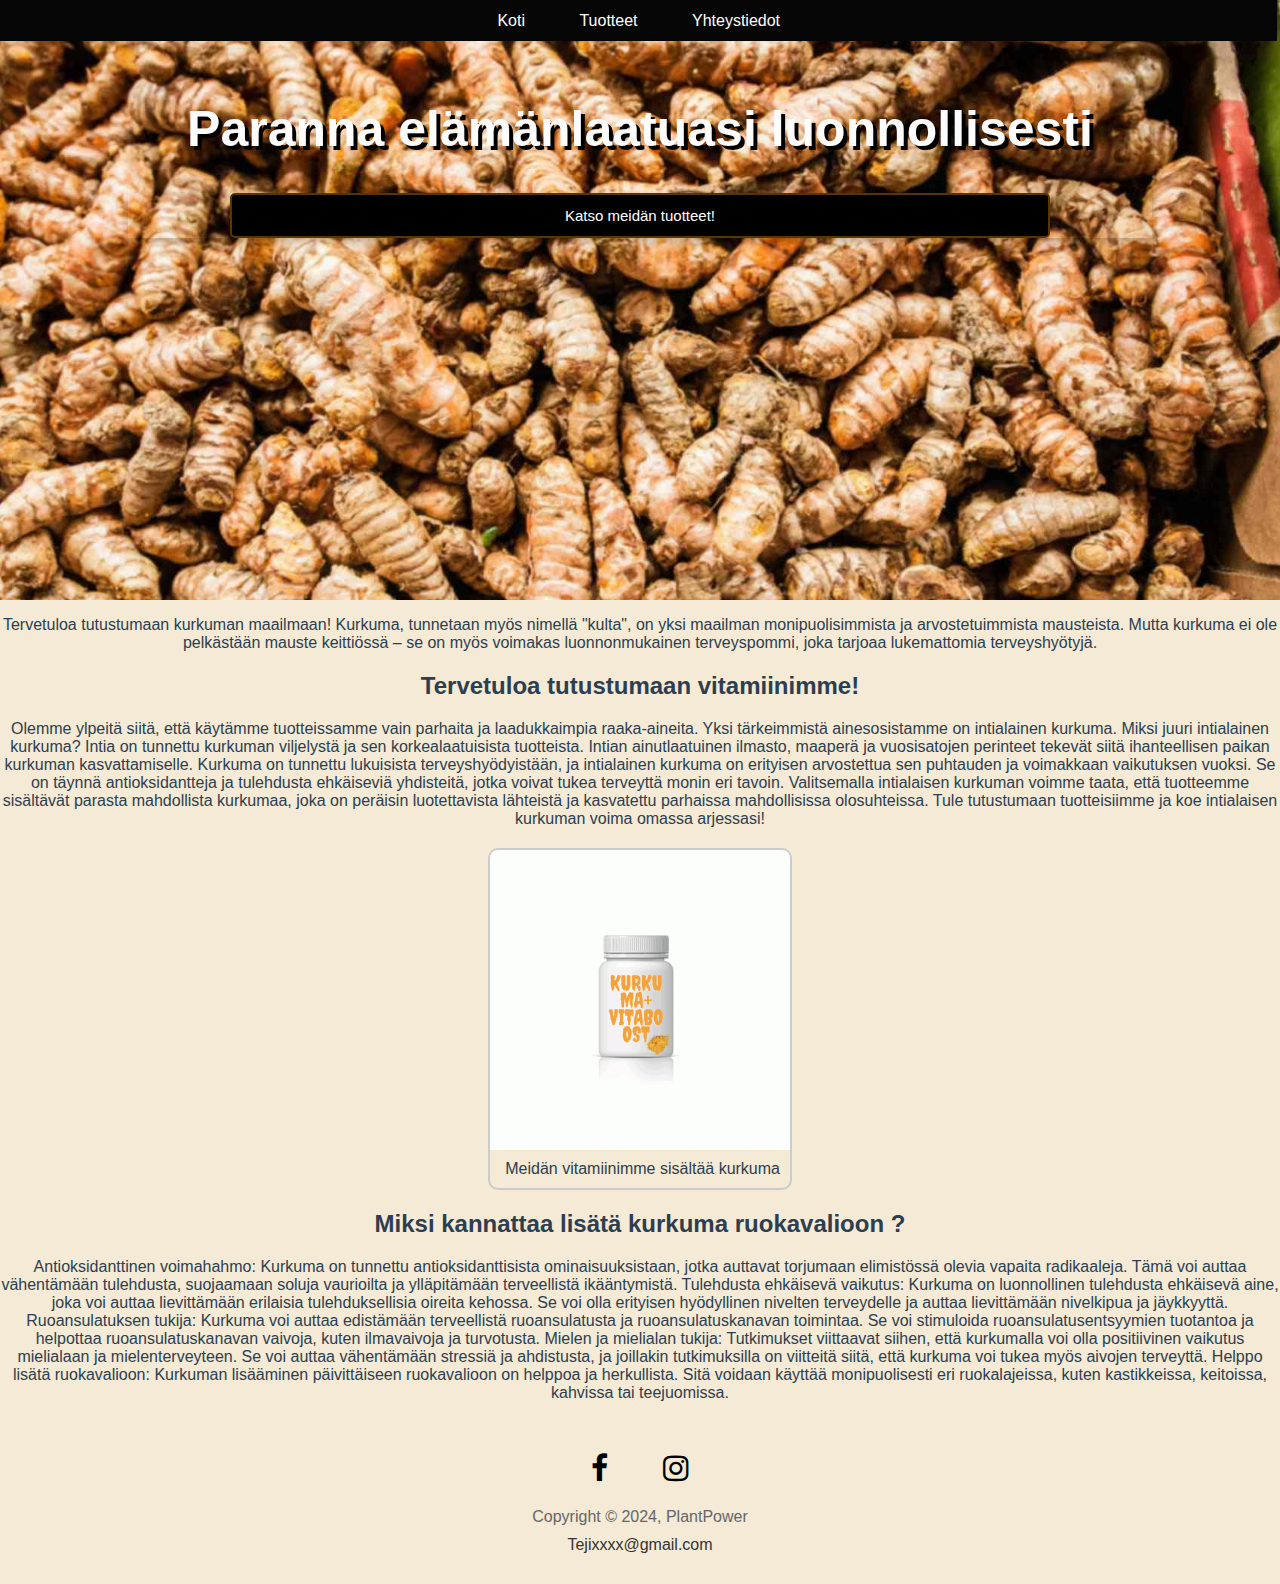
<file: index.html>
<!DOCTYPE html>
<html lang="fi">
<head>
    <meta charset="UTF-8">
    <meta name="viewport" content="width=device-width, initial-scale=1.0">
    <title>PlantPower</title>
    <meta name="robots" content="noindex">
    <meta name="googlebot" content="noindex">
    <link rel="stylesheet" href="tyyli.css">
    <link rel="stylesheet" href="https://cdnjs.cloudflare.com/ajax/libs/font-awesome/4.7.0/css/font-awesome.min.css">
</head>
<body>
    <header id="etusivu">
        <nav>
            <a href="index.html" id="valittu">Koti</a>
            <a href="tuotteet.html">Tuotteet</a>
            <a href="yhteistiedot.html">Yhteystiedot</a>    
        </nav>
        <br>
        <br>
        <h1 id="slogan">Paranna elämänlaatuasi luonnollisesti</h1>
        
        <div class="card">
            <p class="lue-lisaa"></p> <!-- Tässä korjattu luokan nimi -->
            <p><button id="tuotteetButton">Katso meidän tuotteet!</button></p>
        </div>
        
        <script>
            document.addEventListener("DOMContentLoaded", function() {
                document.getElementById("tuotteetButton").addEventListener("click", function() {
                    window.location.href = "tuotteet.html"; // Ohjaa käyttäjän suoraan tuotesivulle
                });
            });
        </script>
        
    </header>

    <div class="sisalto">
        <p class="esittely">Tervetuloa tutustumaan kurkuman maailmaan! Kurkuma, tunnetaan myös nimellä "kulta", on yksi maailman monipuolisimmista ja arvostetuimmista mausteista. Mutta kurkuma ei ole pelkästään mauste keittiössä – 
            se on myös voimakas luonnonmukainen terveyspommi, joka tarjoaa lukemattomia terveyshyötyjä.
        </p>
    </div>

    <section class="grid-container" id="paasivu">
        <div class="grid-teksti1">
            <h2>Tervetuloa tutustumaan vitamiinimme!</h2>
            <p>Olemme ylpeitä siitä, että käytämme tuotteissamme vain parhaita ja laadukkaimpia raaka-aineita. Yksi tärkeimmistä ainesosistamme on intialainen kurkuma.
                Miksi juuri intialainen kurkuma? Intia on tunnettu kurkuman viljelystä ja sen korkealaatuisista tuotteista. Intian ainutlaatuinen ilmasto, maaperä ja vuosisatojen perinteet tekevät siitä ihanteellisen paikan kurkuman kasvattamiselle.
                Kurkuma on tunnettu lukuisista terveyshyödyistään, ja intialainen kurkuma on erityisen arvostettua sen puhtauden ja voimakkaan vaikutuksen vuoksi. Se on täynnä antioksidantteja ja tulehdusta ehkäiseviä yhdisteitä, jotka voivat tukea terveyttä monin eri tavoin.
                Valitsemalla intialaisen kurkuman voimme taata, että tuotteemme sisältävät parasta mahdollista kurkumaa, joka on peräisin luotettavista lähteistä ja kasvatettu parhaissa mahdollisissa olosuhteissa.
                Tule tutustumaan tuotteisiimme ja koe intialaisen kurkuman voima omassa arjessasi!
            </p>
        </div>
        <div class="grid-kuva">
            <figure>
                <img class="kuva" src="Tuotteenkuva2.png" alt="Vitamiini,jokasisältääkurkuma">
                <figcaption>Meidän vitamiinimme sisältää kurkuma</figcaption>
            </figure>
        </div>
        <div class="grid-teksti2">
            <h2>Miksi kannattaa lisätä kurkuma ruokavalioon ?</h2>
            <p>Antioksidanttinen voimahahmo: Kurkuma on tunnettu antioksidanttisista ominaisuuksistaan, jotka auttavat torjumaan elimistössä olevia vapaita radikaaleja. Tämä voi auttaa vähentämään tulehdusta, suojaamaan soluja vaurioilta ja ylläpitämään terveellistä ikääntymistä.
                Tulehdusta ehkäisevä vaikutus: Kurkuma on luonnollinen tulehdusta ehkäisevä aine, joka voi auttaa lievittämään erilaisia tulehduksellisia oireita kehossa. Se voi olla erityisen hyödyllinen nivelten terveydelle ja auttaa lievittämään nivelkipua ja jäykkyyttä.
                Ruoansulatuksen tukija: Kurkuma voi auttaa edistämään terveellistä ruoansulatusta ja ruoansulatuskanavan toimintaa. Se voi stimuloida ruoansulatusentsyymien tuotantoa ja helpottaa ruoansulatuskanavan vaivoja, kuten ilmavaivoja ja turvotusta.
                Mielen ja mielialan tukija: Tutkimukset viittaavat siihen, että kurkumalla voi olla positiivinen vaikutus mielialaan ja mielenterveyteen. Se voi auttaa vähentämään stressiä ja ahdistusta, ja joillakin tutkimuksilla on viitteitä siitä, että kurkuma voi tukea myös aivojen terveyttä.
                Helppo lisätä ruokavalioon: Kurkuman lisääminen päivittäiseen ruokavalioon on helppoa ja herkullista. Sitä voidaan käyttää monipuolisesti eri ruokalajeissa, kuten kastikkeissa, keitoissa, kahvissa tai teejuomissa.
            </p>
        </div>
    </section>

    <footer>
        <div>
            <a href="https://www.facebook.com"><i class="fa fa-facebook"></i></a>
            <a href="https://www.instagram.com"><i class="fa fa-instagram"></i></a>
        </div>
        <div>
            <p>Copyright &copy; 2024, PlantPower</p>
        </div>
        <div>
            <p><a href="PowerPlant">Tejixxxx@gmail.com</a></p>
        </div>
    </footer>

</body>
</html>
</file>
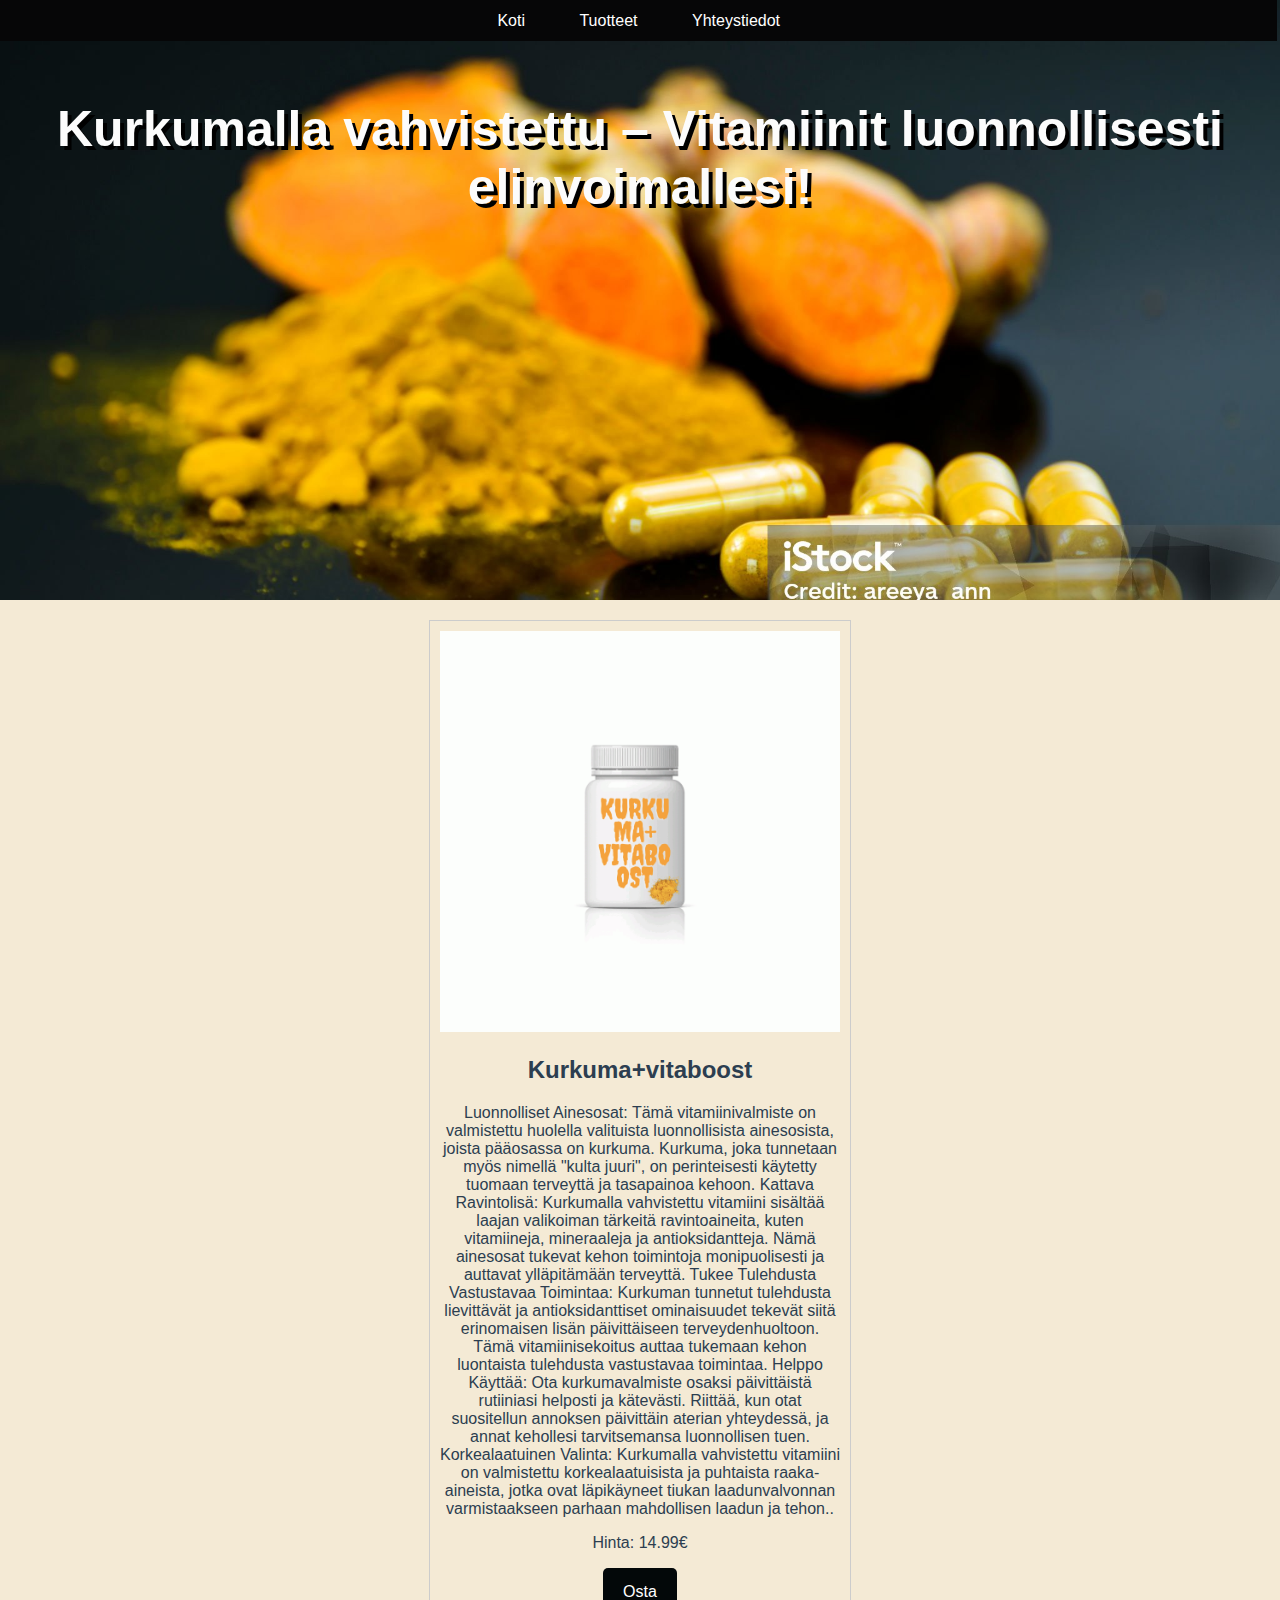
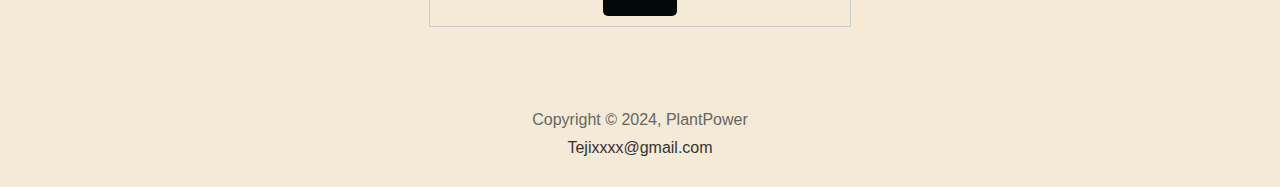
<file: tuotteet.html>
<!DOCTYPE html>
<html lang="fi">
<head>
    <meta charset="UTF-8">
    <meta name="viewport" content="width=device-width, initial-scale=1.0">
    <meta name="robots" content="noindex">
    <meta name="googlebot" content="noindex">
    <link rel="stylesheet" href="tyyli.css">
    <title>Document</title>
</head>
<body> 
    <header id="alisivut">
        <nav>
            <a href="index.html">Koti</a>
            <a href="tuotteet.html" id="valittu">Tuotteet</a>
            <a href="yhteistiedot.html">Yhteystiedot</a>
        </nav>
        <br>
        <br>

        <h1 id="slogan">Kurkumalla vahvistettu – Vitamiinit luonnollisesti elinvoimallesi!</h1>
    </header>

    <div class="Product">
        <!-- Product 1 -->
        <div class="product">
            <img src="Tuotteenkuva2.png" alt="Tuote,jokasisältääkurkuma">
            <h2>Kurkuma+vitaboost</h2>
            <p>Luonnolliset Ainesosat:
                Tämä vitamiinivalmiste on valmistettu huolella valituista luonnollisista ainesosista, joista pääosassa on kurkuma. Kurkuma, joka tunnetaan myös nimellä "kulta juuri", on perinteisesti käytetty tuomaan terveyttä ja tasapainoa kehoon.
                
                Kattava Ravintolisä:
                Kurkumalla vahvistettu vitamiini sisältää laajan valikoiman tärkeitä ravintoaineita, kuten vitamiineja, mineraaleja ja antioksidantteja. Nämä ainesosat tukevat kehon toimintoja monipuolisesti ja auttavat ylläpitämään terveyttä.
                
                Tukee Tulehdusta Vastustavaa Toimintaa:
                Kurkuman tunnetut tulehdusta lievittävät ja antioksidanttiset ominaisuudet tekevät siitä erinomaisen lisän päivittäiseen terveydenhuoltoon. Tämä vitamiinisekoitus auttaa tukemaan kehon luontaista tulehdusta vastustavaa toimintaa.
                
                Helppo Käyttää:
                Ota kurkumavalmiste osaksi päivittäistä rutiiniasi helposti ja kätevästi. Riittää, kun otat suositellun annoksen päivittäin aterian yhteydessä, ja annat kehollesi tarvitsemansa luonnollisen tuen.
                
                Korkealaatuinen Valinta:
                Kurkumalla vahvistettu vitamiini on valmistettu korkealaatuisista ja puhtaista raaka-aineista, jotka ovat läpikäyneet tiukan laadunvalvonnan varmistaakseen parhaan mahdollisen laadun ja tehon..</p>
            <p>Hinta: 14.99€</p>
            <button>Osta</button>
        </div>
        <footer>
            <div>
                <a href="https://www.facebook.com"><i class="fa fa-facebook"></i></a>
                <a href="https://www.instagram.com"><i class="fa fa-instagram"></i></a>
            </div>
            <div>
                <p>Copyright &copy; 2024, PlantPower</p>
            </div>
            <div>
                <p><a href="PowerPlant">Tejixxxx@gmail.com</a></p>
            </div>
        </footer>
    </body>
</html>
</file>
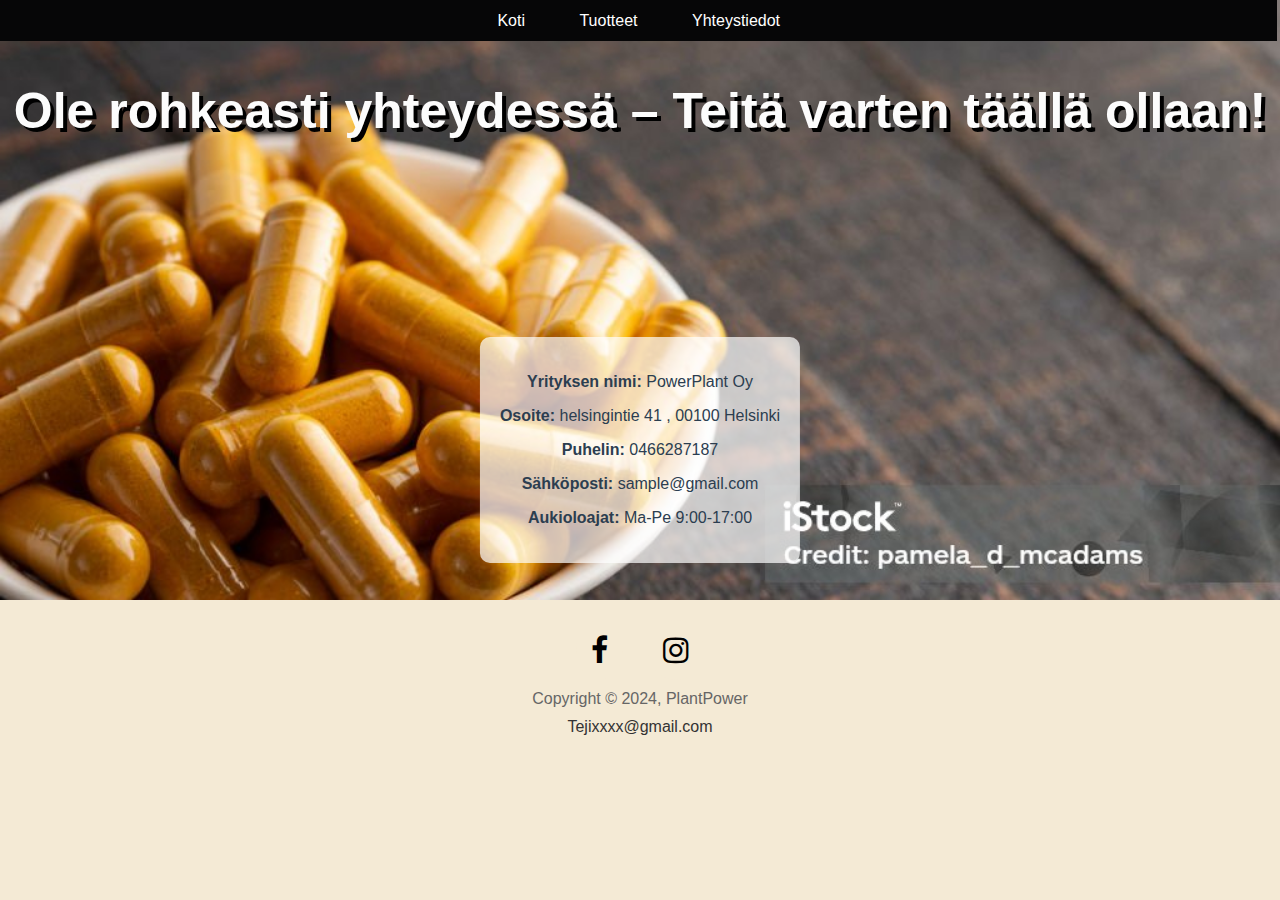
<file: yhteistiedot.html>
<!DOCTYPE html>
<html lang="fi">
<head>
    <meta charset="UTF-8">
    <meta name="viewport" content="width=device-width, initial-scale=1.0">
    <title>PlantPower</title>
    <meta name="robots" content="noindex">
    <meta name="googlebot" content="noindex">
    <link rel="stylesheet" href="tyyli2.css">
    <link rel="stylesheet" href="https://cdnjs.cloudflare.com/ajax/libs/font-awesome/4.7.0/css/font-awesome.min.css">
    
</head>
<body>

    <header id="yhteystiedot">
        <nav>
            <a href="index.html">Koti</a>
            <a href="tuotteet.html" >Tuotteet</a>
            <a href="yhteistiedot.html" id="valittu">Yhteystiedot</a>
        </nav> <!-- Korjataan nav-elementin sulkeminen -->
        <br>

        <h1 id="slogan"> Ole rohkeasti yhteydessä – Teitä varten täällä ollaan!</h1>
    </header> <!-- Korjataan header-elementin sulkeminen -->

    
    

    <!-- Yrityksen yhteystiedot -->
    
    <div class="contact-info">
        <p><strong>Yrityksen nimi:</strong> PowerPlant Oy</p>
        <p><strong>Osoite:</strong> helsingintie 41 , 00100 Helsinki</p>
        <p><strong>Puhelin:</strong> 0466287187</p>
        <p><strong>Sähköposti:</strong> sample@gmail.com</p>
        <p><strong>Aukioloajat:</strong> Ma-Pe 9:00-17:00</p>
    </div>

    <footer>
        <div>
            <a href="https://www.facebook.com"><i class="fa fa-facebook"></i></a>
            <a href="https://www.instagram.com"><i class="fa fa-instagram"></i></a>
        </div>
        <div>
            <p>Copyright &copy; 2024, PlantPower</p>
        </div>
        <div>
            <p><a href="PowerPlant">Tejixxxx@gmail.com</a></p>
        </div>
    </footer>

</body>
</html>
</file>
<file: tyyli.css>
/* Yleiset tyylit */
body {
    color: #2C3E50;
    background-color: #F4EAD5;
    font-family: 'Raleway', sans-serif;
    font-size: 16px;
    margin: 0;
}

h1, h2, h3, p {
    color: #2C3E50;
}
.esittely {
    text-align: center;
}
.grid-teksti1 {
    text-align: center;
}
.grid-teksti2 {
    text-align: center;
}
.grid-teksti1 p {
    text-align: center;

}
.grid-teksti2 p {
    text-align: center;
}

/* Navbarin tyylit */
nav {
    background-color: #060607;
    padding: 0.9% 0.9%;
    top: 0%;
    position: absolute;
    width: 98%;
    text-align: center;
}

nav a {
    color: #FFF;
    text-decoration: none;
    padding: 10px 20px;
    margin: 0 5px;  
}

nav a:hover {
    background-color: #90959a;
    opacity: 0.7;
}

/* Etusivun ja tuotesivun taustakuvan tyylit */
#etusivu,
#alisivut {
    background-image: url('kurkumatuotteetsivu.jpeg');
    background-size: cover;
    background-repeat: no-repeat;
    height: 600px;
}

#etusivu {
    background-image: url('kurkuma.jpg');
}

/* Tuotteiden koot responsiivisesti */
.product {
    width: 90%; /* Tuotteen leveys 90% näytöstä */
    max-width: 400px; /* Maksimileveys 400px */
    margin: 20px auto; /* Keskitetään sivulle ja lisätään välistystä ylä- ja alapuolelle */
    padding: 10px;
    border: 1px solid #ccc;
    text-align: center;
}

.product img {
    width: 100%; /* Kuvan leveys 100% tuotteen leveydestä */
    height: auto; /* Automaattinen korkeus, jotta kuva ei vääristy */
}

.product h3 {
    margin-top: 10px;
    font-size: 18px;
}

.product p {
    margin-top: 5px;
    font-size: 16px;
}

.product a {
    display: block;
    margin-top: 10px;
    text-decoration: none;
    background-color: #007bff;
    color: #fff;
    padding: 5px 10px;
    border-radius: 5px;
    transition: background-color 0.3s;
}

button {
    background-color: #030809; /* Vihreä väri */
    color: white; /* Valkoinen teksti */
    padding: 15px 20px; /* Lisätään sisätilaa */
    border: none; /* Poistetaan reuna */
    border-radius: 5px; /* Pyöristetään kulmat */
    cursor: pointer; /* Osoitin muuttuu käsiksi */
    font-size: 16px; /* Tekstin koko */
    transition: background-color 0.3s; /* Lisätään siirtymä */
}

button:hover {
    background-color: #000400; /* Tummempi vihreä väri hover-tilassa */
}


/* Responsiiviset tyylit */
@media (max-width: 600px) {
    .product {
        width: 90%; /* Tuotteen leveys 90% näytöstä */
    }
}

#slogan {
    color: #fcfcfc; /* Tekstin väri */
    font-size: 50px; /* Fontin koko */
    text-shadow: 4px 4px black; /* Tekstin varjostus */
    text-align: center; /* Tekstin keskitys */
    padding-top: 30px; /* Yläreunan tyhjä tila */
}

/* Cardin tyylit */
.card {
    box-shadow: 0 4px 8px 0 rgba(0, 0, 0, 0.2);
    margin-left: 10%;
    margin-right: 10%;
    text-align: center;
    font-family: Arial, sans-serif;
}

.card img {
    width: 80%;
    max-width: 300px;
}

.lue-lisaa {
    color: rgb(15, 1, 1);
    font-size: 35px;
    text-align: center;
}

.card button {
    border: 2px solid rgba(87, 54, 4);
    outline: 0;
    padding: 12px;
    color: white;
    background-color: #000;
    text-align: center;
    cursor: pointer;
    width: 80%;
    font-size: 15px;
}

.card button:hover {
    opacity: 0.7;
}

.kuva {
    width: 20%;
}

/* Gridin tyylit */
figure {
    border: 2px solid #ccc;
    border-radius: 10px;
    overflow: hidden;
    margin: 20px auto;
    width: 300px;
}

img.kuva {
    width: 100%;
    display: block;
}

figcaption {
    text-align: right;
    padding: 10px;
}

/* Footerin tyylit */
footer {
    background-color: #F4EAD5;
    padding: 20px;
    text-align: center;
}

footer div {
    margin-bottom: 10px;
}

footer a {
    color: #333;
    text-decoration: none;
    margin: 0 10px;
}

footer a:hover {
    color: #666;
}

footer p {
    color: #666;
    margin: 0;
}

/* Sosiaalisen median ikonien tyylit */
footer a i.fa-facebook,
footer a i.fa-instagram {
    color: black;
    font-size: 30px;
    padding: 10px;
}

/* Lisätään ympyrän ympärille */
footer a i.fa-facebook,
footer a i.fa-instagram {
    border-radius: 50%;
    background-color: #F4EAD5;
    padding: 15px;
}

/* Responsiiviset tyylit */
@media (max-width: 600px) {
    nav a { 
        font-size: 15px;
        width: 100px;
        height: 20px;
        padding: 7px;
        margin: 3px 5px;
    }

    #slogan {
        font-size: 35px;
        padding: 20px;
    }

    .sisalto {
        margin: 3% 10% 3% 10%;
    }

    h1 {
        font-size: 25px;
    }

    .esittely {
        font-size: 18px;  
    }

    .kuva {
        width: 20%;
    }
}
</file>
<file: tyyli2.css>
/* style2.css */

/* Yleiset tyylit */
body {
    color: #2C3E50;
    background-color: #F4EAD5; /* Taustaväri */
    font-family: 'Raleway', sans-serif; /* Fontti */
    font-size: 16px;
    margin: 0;
}

h1, h2, h3, p {
    color: #2C3E50;
}
#slogan {
    color: #fcfcfc; /* Tekstin väri */
    font-size: 50px; /* Fontin koko */
    text-shadow: 4px 4px black; /* Tekstin varjostus */
    text-align: center; /* Tekstin keskitys */
    padding-top: 30px; /* Yläreunan tyhjä tila */
}

/* Navbarin tyylit */
nav {
    background-color: #060607; /* Navbarin taustaväri */
    padding: 0.9% 0.9%;
    top: 0%;
    position: absolute;
    width: 98%;
    text-align: center;
}

nav a {
    color: #FFF;
    text-decoration: none;
    padding: 10px 20px;
    margin: 0 5px;  
}

nav a:hover {
    background-color: #90959a;
    opacity: 0.7;
}

/* Etusivun taustakuvan tyylit */
#yhteystiedot {
    background-image: url(kapselimuodossakurkuma.jpeg); /* Taustakuva */
    background-size: cover;
    background-repeat: no-repeat;
    height: 600px;
}

/* Muut tyylien määrittelyt jatkuvat tästä */
footer {
    background-color: #F4EAD5;
    padding: 20px;
    text-align: center;
}

footer div {
    margin-bottom: 10px;
}

footer a {
    color: #333;
    text-decoration: none;
    margin: 0 10px;
}

footer a:hover {
    color: #666;
}

footer p {
    color: #666;
    margin: 0;
}

/* Sosiaalisen median ikonien tyylit */
footer a i.fa-facebook,
footer a i.fa-instagram {
    color: black;
    font-size: 30px;
    padding: 10px;
}

/* Lisätään ympyrän ympärille */
footer a i.fa-facebook,
footer a i.fa-instagram {
    border-radius: 50%;
    background-color: #F4EAD5;
    padding: 15px;
}
.map-container {
    margin: 20px;
}
.contact-info {
    position: absolute;
    top: 50%; /* Sijoitetaan div keskelle pystysuunnassa */
    left: 50%; /* Sijoitetaan div keskelle vaakasuunnassa */
    transform: translate(-50%, -50%); /* Keskitys keskelle */
    background-color: rgba(255, 255, 255, 0.7); /* Taustaväri läpinäkyvyydellä */
    padding: 20px;
    border-radius: 10px;
    text-align: center;
}

/* Responsiiviset tyylit */
@media (max-width: 600px) {
    nav a { 
        font-size: 15px;
        width: 100px;
        height: 20px;
        padding: 7px;
        margin: 3px 5px;
    }

    #slogan {
        font-size: 35px;
        padding: 20px;
    }

    .sisalto {
        margin: 3% 10% 3% 10%;
    }

    h1 {
        font-size: 25px;
    }

    .esittely {
        font-size: 18px;  
    }

    .kuva {
        width: 20%;
    }
}
</file>
